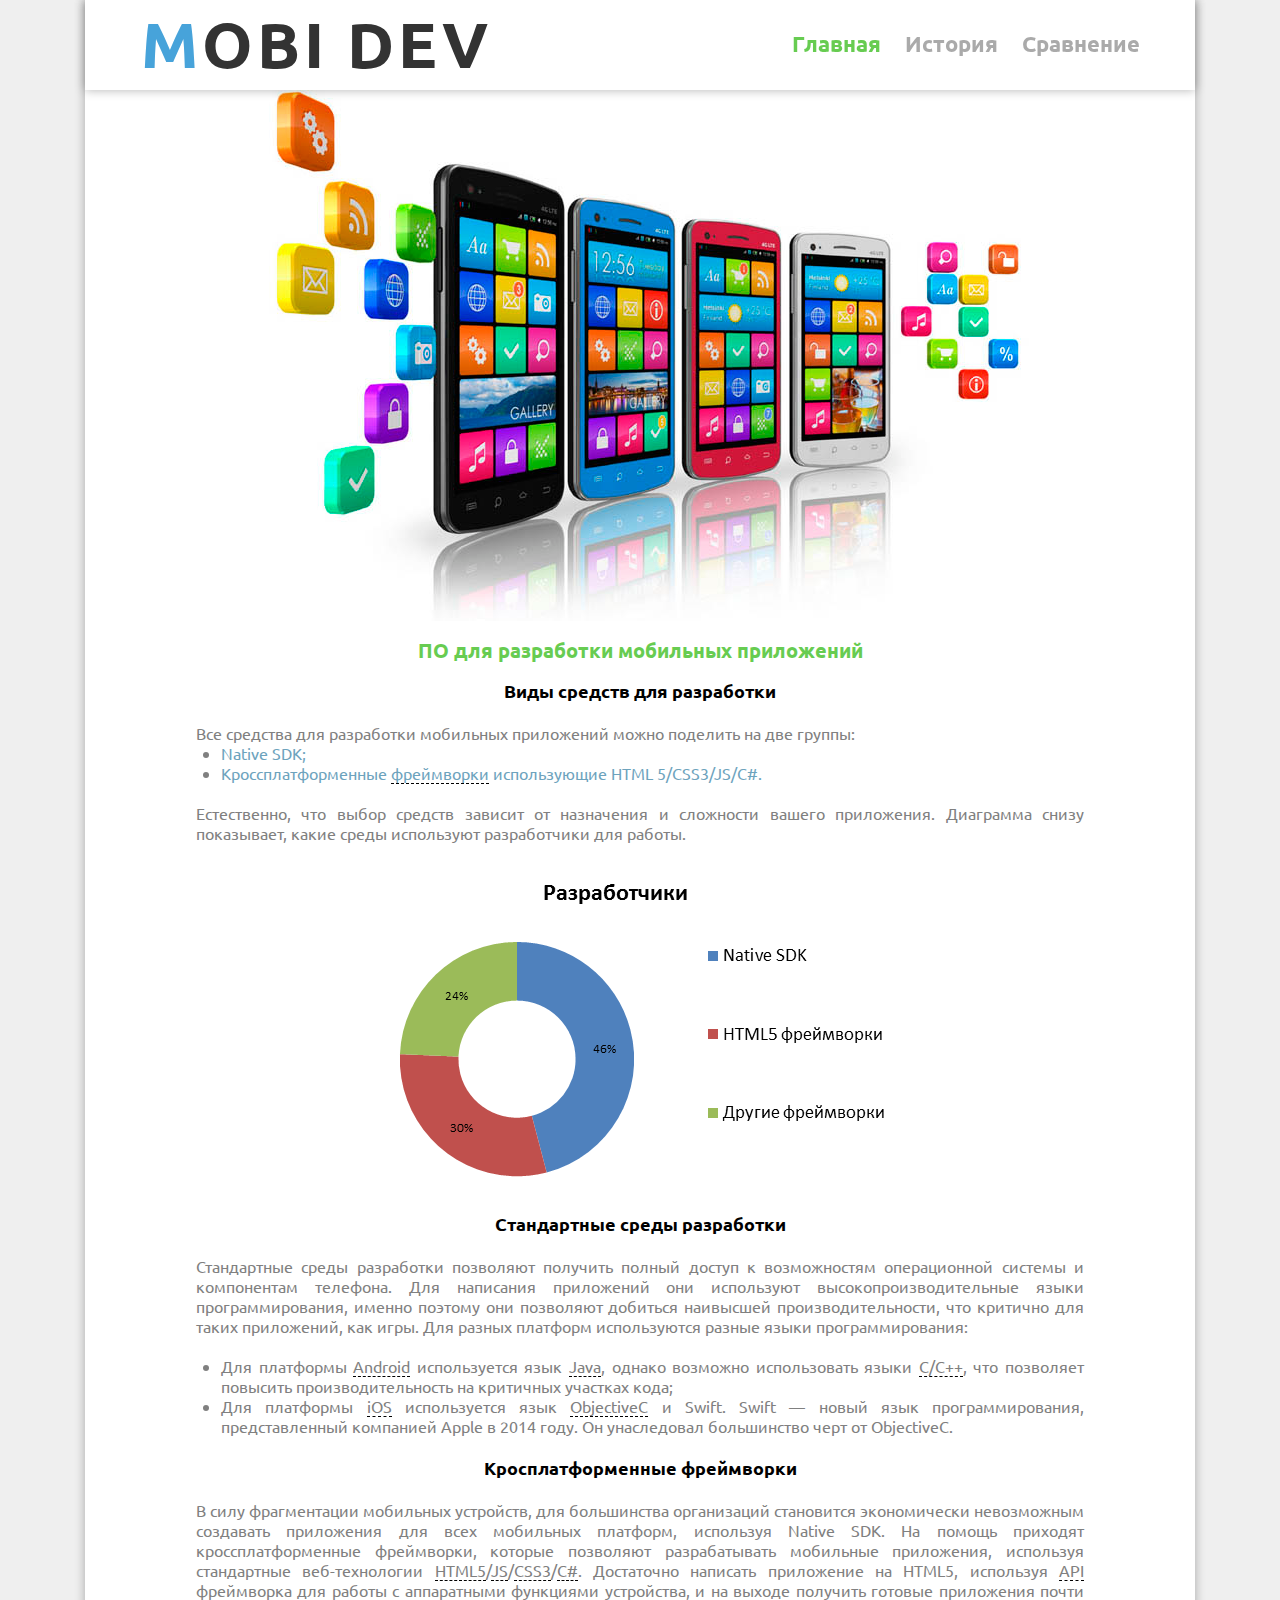
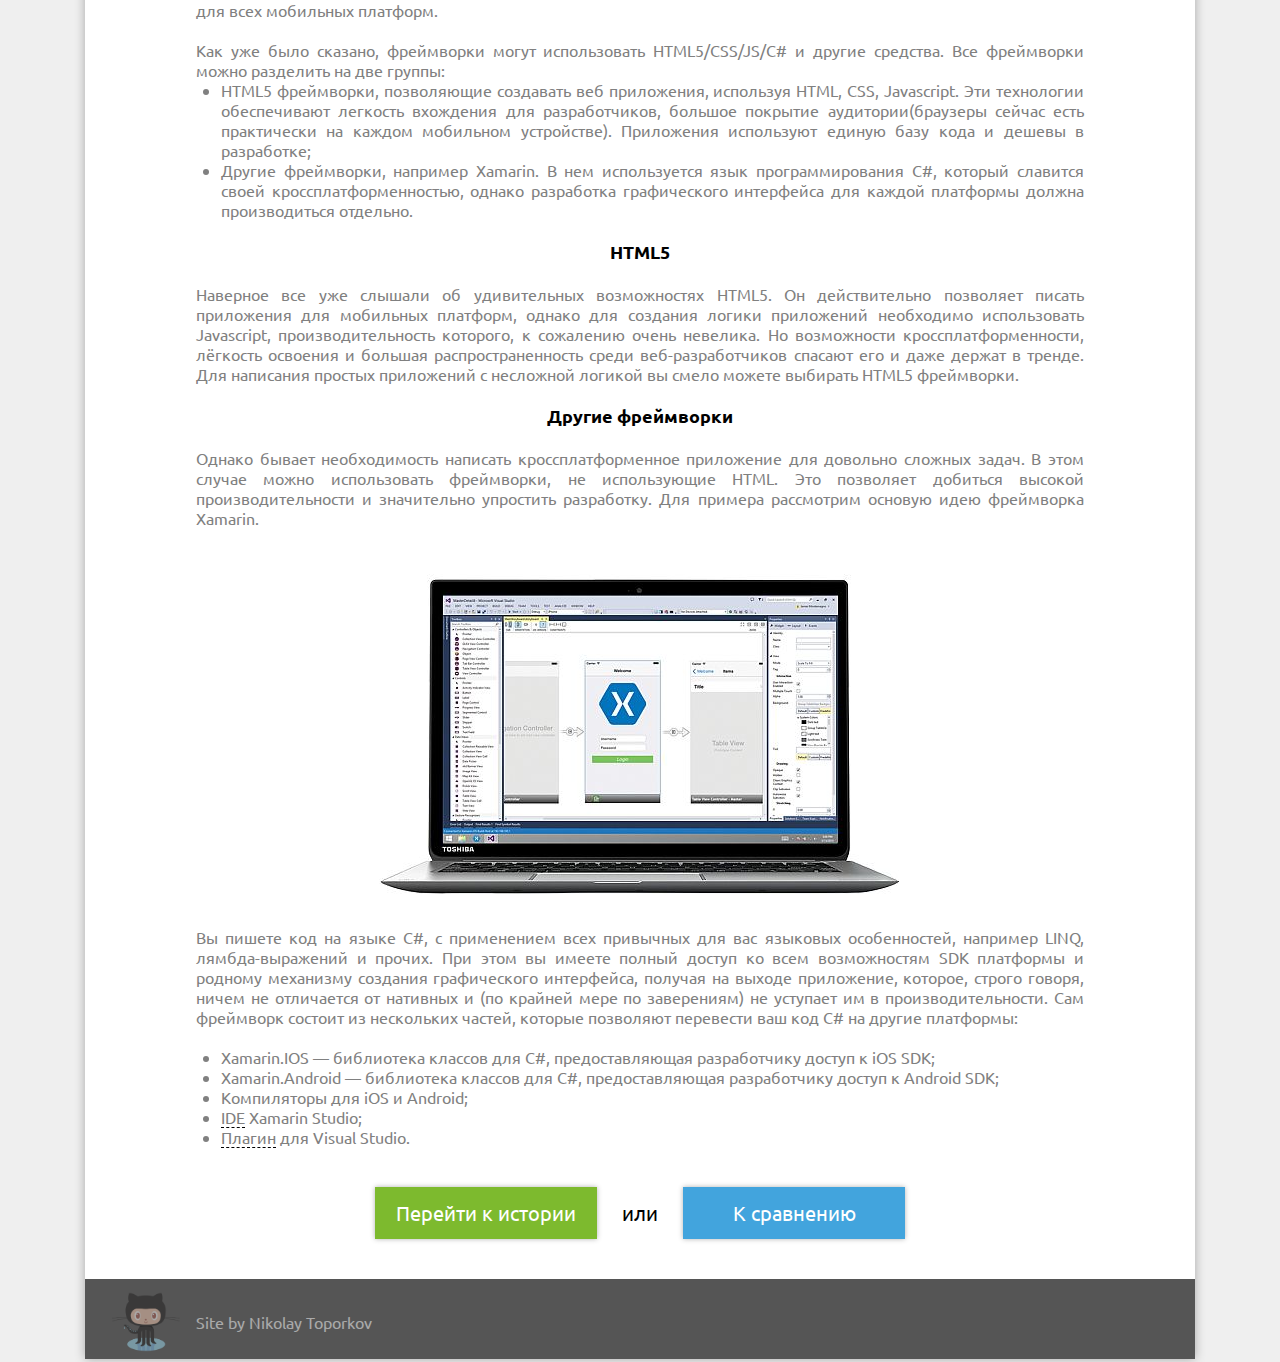
<file: index.html>
<!doctype html>
<html lang="ru">
<head>
    <meta charset="UTF-8">
    <title>Мобильные разработки - Главная</title>
    <link rel="stylesheet" href="css/styles.css">
    <link rel="stylesheet" href="css/header.css">
    <link rel="shortcut icon" href="img/favicon.png" type="image/png">
    <link href="https://fonts.googleapis.com/css?family=Ubuntu" rel="stylesheet">
</head>
<body>
<!--WRAPPER START-->
<div id="wrapper">
    <!--HEADER START-->
    <div class="cbp-af-header">
        <div class="cbp-af-inner">
            <a href="index.html" class="logo-title"><h1>Mobi DEV</h1></a>
            <nav>
                <a href="index.html" class="active">Главная</a>
                <a href="history.html">История</a>
                <a href="comparison.html">Сравнение</a>
                <!--<a href="#">Разработка</a>-->
            </nav>
        </div>
    </div><!--HEADER END-->

    <!--HEADING START-->
    <div id="heading">
        <img src="img/index/header.jpg">
    </div><!--HEADING END-->

    <!--CONTENT START-->
    <div id="content">
        <h1>ПО для разработки мобильных приложений</h1>
        <h2>Виды средств для разработки</h2>
        <ul>Все средства для разработки мобильных приложений можно поделить на две группы:
            <li><a href="#native">Native SDK;</a></li>
            <li><a href="#cross-platform">Кроссплатформенные <tooltip data-tooltip="Фреймворк - программная платформа,
            определяющая структуру программной системы; программное обеспечение, облегчающее разработку и объединение
            разных компонентов большого программного проекта.">фреймворки</tooltip> использующие HTML 5/CSS3/JS/C#.</a>
            </li>
        </ul>
        <p>Естественно, что выбор средств зависит от назначения и сложности вашего приложения. Диаграмма снизу
            показывает, какие среды используют разработчики для работы.</p>
        <div class="stripe"><img src="img/index/diagram.png"></div>

        <h2 id="native">Стандартные среды разработки</h2>
        <p>⁠Стандартные среды разработки позволяют получить полный доступ к возможностям операционной системы и
            компонентам телефона. Для написания приложений они используют высокопроизводительные языки программирования,
            именно поэтому они позволяют добиться наивысшей производительности, что критично для таких приложений, как
            игры. Для разных платформ используются разные языки программирования:</p>
        <ul>
            <li>Для платформы <tooltip data-tooltip="Android — операционная система для смартфонов, интернет-планшетов,
            электронных книг, цифровых проигрывателей, наручных часов, игровых приставок, нетбуков, смартбуков, очков
            Google, телевизоров и других устройств.">Android</tooltip> используется язык <tooltip data-tooltip="Java —
            строго типизированный объектно-ориентированный язык программирования, разработанный компанией Sun
            Microsystems (в последующем приобретённой компанией Oracle).">Java</tooltip>, однако возможно использовать
                языки <tooltip data-tooltip="C++ — компилируемый, статически типизированный язык программирования
                общего назначения.">C/C++</tooltip>, что позволяет повысить производительность на критичных участках кода;
            </li>
            <li>Для платформы <tooltip data-tooltip="iOS — операционная система для смартфонов, электронных планшетов
            и носимых проигрывателей, разрабатываемая и выпускаемая американской компанией Apple.">iOS</tooltip>
                используется язык <tooltip data-tooltip="Objective-C — компилируемый объектно-ориентированный язык
                программирования, используемый корпорацией Apple, построенный на основе языка Си и парадигм Smalltalk.">
                    ObjectiveC</tooltip> и Swift. Swift — новый язык программирования, представленный компанией Apple в
                2014 году. Он унаследовал большинство черт от ObjectiveC.</li>
        </ul>

        <h2 id="cross-platform">Кросплатформенные фреймворки</h2>
        <p>В силу фрагментации мобильных устройств, для большинства организаций становится экономически невозможным
            создавать приложения для всех мобильных платформ, используя Native SDK. На помощь приходят
            кроссплатформенные фреймворки, которые позволяют разрабатывать мобильные приложения, используя стандартные
            веб-технологии <tooltip data-tooltip="HTML5 — это не продолжатель языка разметки гипертекста, а новая
            открытая платформа, предназначенная для создания веб-приложений использующих аудио, видео, графику, анимацию
            и многое другое.">HTML5</tooltip>/<tooltip data-tooltip="JavaScript — прототипно-ориентированный сценарный
            язык программирования. Является реализацией языка ECMAScript. JavaScript обычно используется как встраиваемый
            язык для программного доступа к объектам приложений. Наиболее широкое применение находит в браузерах как
            язык сценариев для придания интерактивности веб-страницам.">JS</tooltip>/<tooltip data-tooltip="CSS (англ.
            Cascading Style Sheets — каскадные таблицы стилей) — формальный язык описания внешнего вида документа,
            написанного с использованием языка разметки. Преимущественно используется как средство описания, оформления
            внешнего вида веб-страниц, написанных с помощью языков разметки HTML и XHTML, но может также применяться к
            любым XML-документам, например, к SVG или XUL.">CSS3</tooltip>/<tooltip data-tooltip="C# (произносится си
            шарп) — объектно-ориентированный язык программирования. Разработан в 1998—2001 годах группой инженеров в
            компании Microsoft как язык разработки приложений для платформы Microsoft .NET Framework.">C#</tooltip>.
            Достаточно написать приложение на HTML5, используя <tooltip data-tooltip="API — набор готовых классов,
            процедур, функций, структур и констант, предоставляемых приложением (библиотекой, сервисом) или операционной
            системой для использования во внешних программных продуктах. Используется программистами при написании
            всевозможных приложений.">API</tooltip> фреймворка для работы с аппаратными функциями устройства, и на
            выходе получить готовые приложения почти для всех мобильных платформ.</p>
        <ul>Как уже было сказано, фреймворки могут использовать HTML5/CSS/JS/C# и другие средства. Все фреймворки можно
            разделить на две группы:
            <li>HTML5 фреймворки, позволяющие создавать веб приложения, используя HTML, CSS, Javascript. Эти технологии
                обеспечивают легкость вхождения для разработчиков, большое покрытие аудитории(браузеры сейчас есть
                практически на каждом мобильном устройстве). Приложения используют единую базу кода и дешевы в
                разработке;
            </li>
            <li>Другие фреймворки, например Xamarin. В нем используется язык программирования C#, который славится своей
                кроссплатформенностью, однако разработка графического интерфейса для каждой платформы должна
                производиться отдельно.
            </li>
        </ul>

        <h2>HTML5</h2>
        <p>Наверное все уже слышали об удивительных возможностях HTML5. Он действительно позволяет писать приложения для
            мобильных платформ, однако для создания логики приложений необходимо использовать Javascript,
            производительность которого, к сожалению очень невелика. Но возможности кроссплатформенности, лёгкость
            освоения и большая распространенность среди веб-разработчиков спасают его и даже держат в тренде. Для
            написания простых приложений с несложной логикой вы смело можете выбирать HTML5 фреймворки.</p>
        <h2>Другие фреймворки</h2>
        <p>Однако бывает необходимость написать кроссплатформенное приложение для довольно сложных задач. В этом случае
            можно использовать фреймворки, не использующие HTML. Это позволяет добиться высокой производительности и
            значительно упростить разработку. Для примера рассмотрим основую идею фреймворка Xamarin.
        </p>

        <div class="stripe"><img src="img/index/xamarin.jpg"></div>

        <p>Вы пишете код на языке С#, с применением всех привычных для вас языковых особенностей, например LINQ,
            лямбда-выражений и прочих. При этом вы имеете полный доступ ко всем возможностям SDK платформы и родному
            механизму создания графического интерфейса, получая на выходе приложение, которое, строго говоря, ничем не
            отличается от нативных и (по крайней мере по заверениям) не уступает им в производительности. Сам фреймворк
            состоит из нескольких частей, которые позволяют перевести ваш код C# на другие платформы:</p>
        <ul>
            <li>Xamarin.IOS — библиотека классов для C#, предоставляющая разработчику доступ к iOS SDK;</li>
            <li>Xamarin.Android — библиотека классов для C#, предоставляющая разработчику доступ к Android SDK;</li>
            <li>Компиляторы для iOS и Android;</li>
            <li><tooltip data-tooltip="Интегри́рованная среда́ разрабо́тки, ИСP/IDE (англ. Integrated development
            environment) — комплекс программных средств, используемый программистами для разработки программного
            обеспечения (ПО).">IDE</tooltip> Xamarin Studio;</li>
            <li><tooltip data-tooltip="Плаги́н (англ. plug-in, от plug in «подключать») — независимо компилируемый
            программный модуль, динамически подключаемый к основной программе и предназначенный для расширения и/или
            использования её возможностей.">Плагин</tooltip> для Visual Studio.</li>
        </ul>

        <div id="buttons">
            <a id="green-button" href="history.html">Перейти к истории</a>
            или
            <a id="blue-button" href="comparison.html">К сравнению</a>
        </div>
        <p></p>
    </div><!--CONTENT END-->

    <!--FOOTER START-->
    <footer>
        <a href="https://github.com/kolya-t" class="vk-ref">
            <img src="img/Octocat.png" class="vk-logo">
            <span>Site by Nikolay Toporkov</span>
        </a>
    </footer><!--FOOTER END-->
</div><!--WRAPPER END-->

<div id="scroller" class="b-top" style="display: none;">
    <img class="b-top-but" src="img/up.png">
</div>
<div id="tooltip"></div>

<script src="js/classie.js"></script>
<script src="js/header.js"></script>
<script src="js/jquery-3.1.1.min.js"></script>
<script src="js/scroller.js"></script>
<script src="js/tooltip.js"></script>
</body>
</html>
</file>
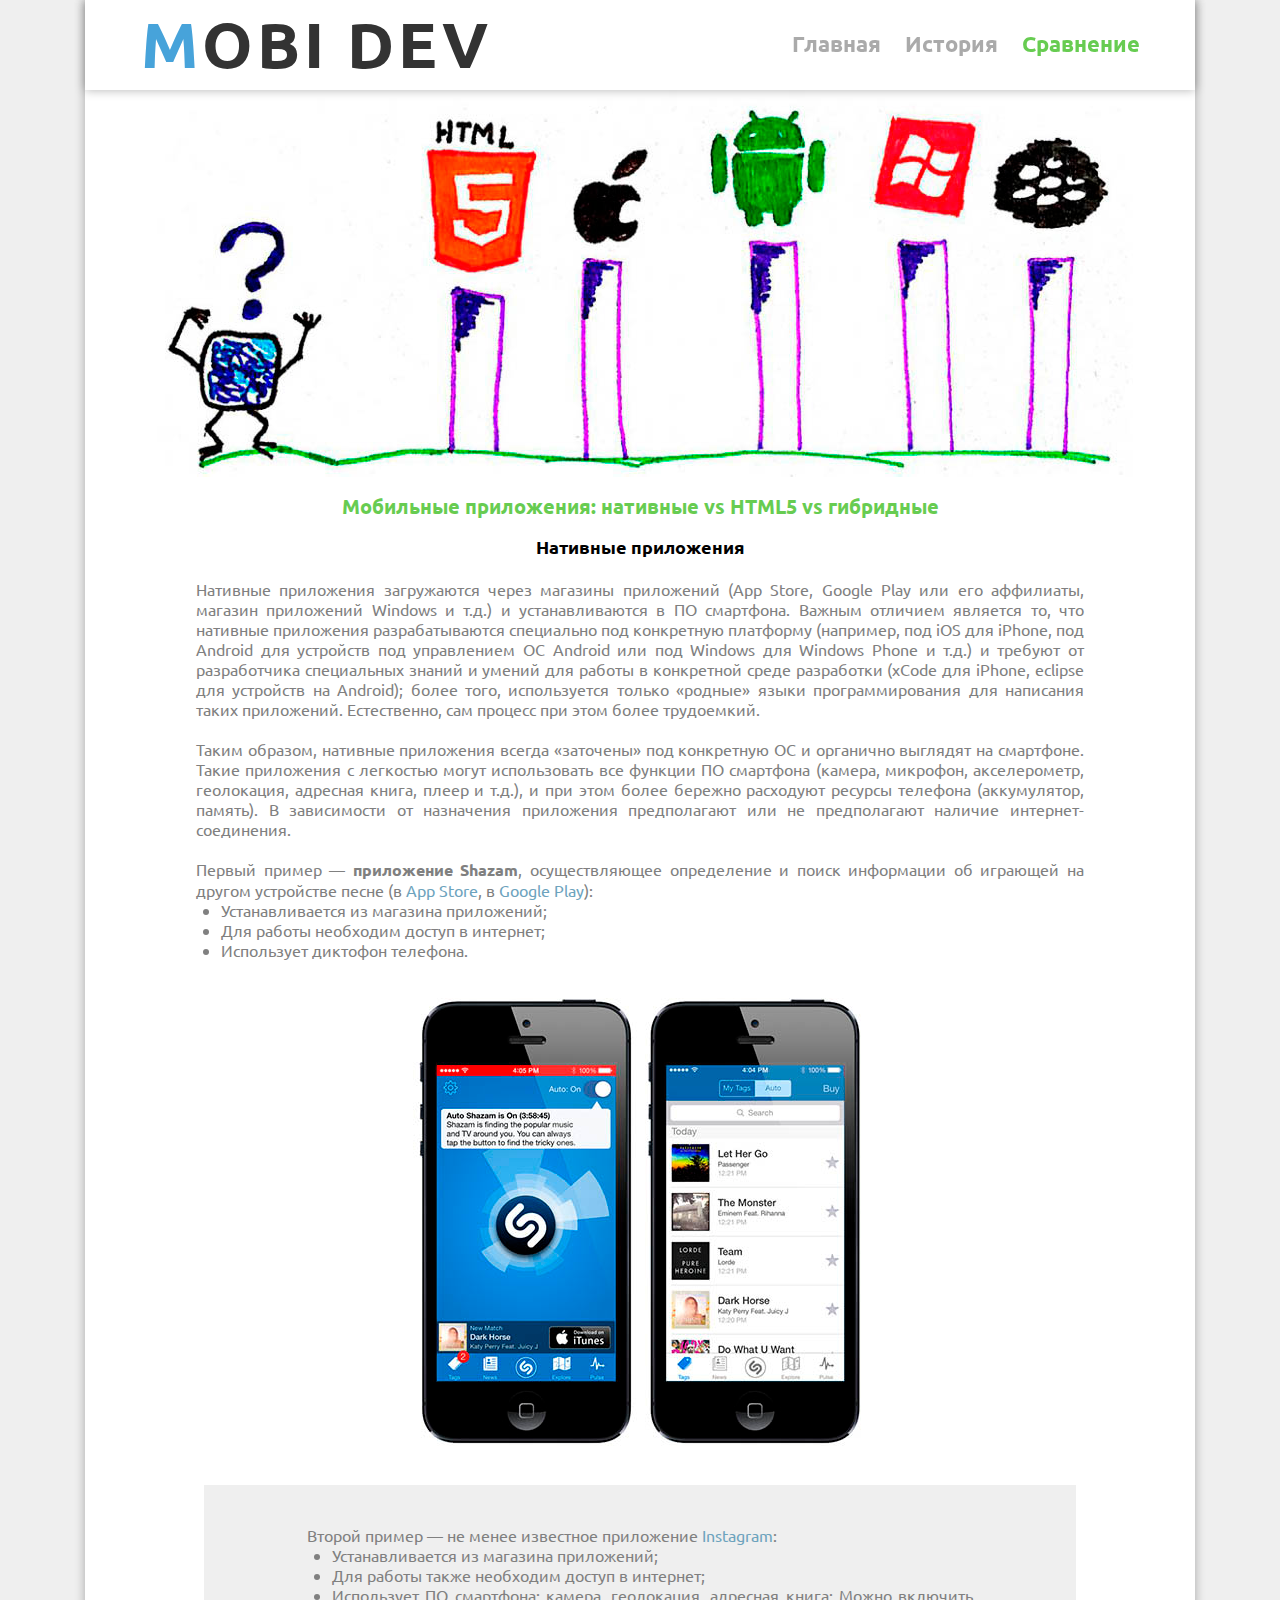
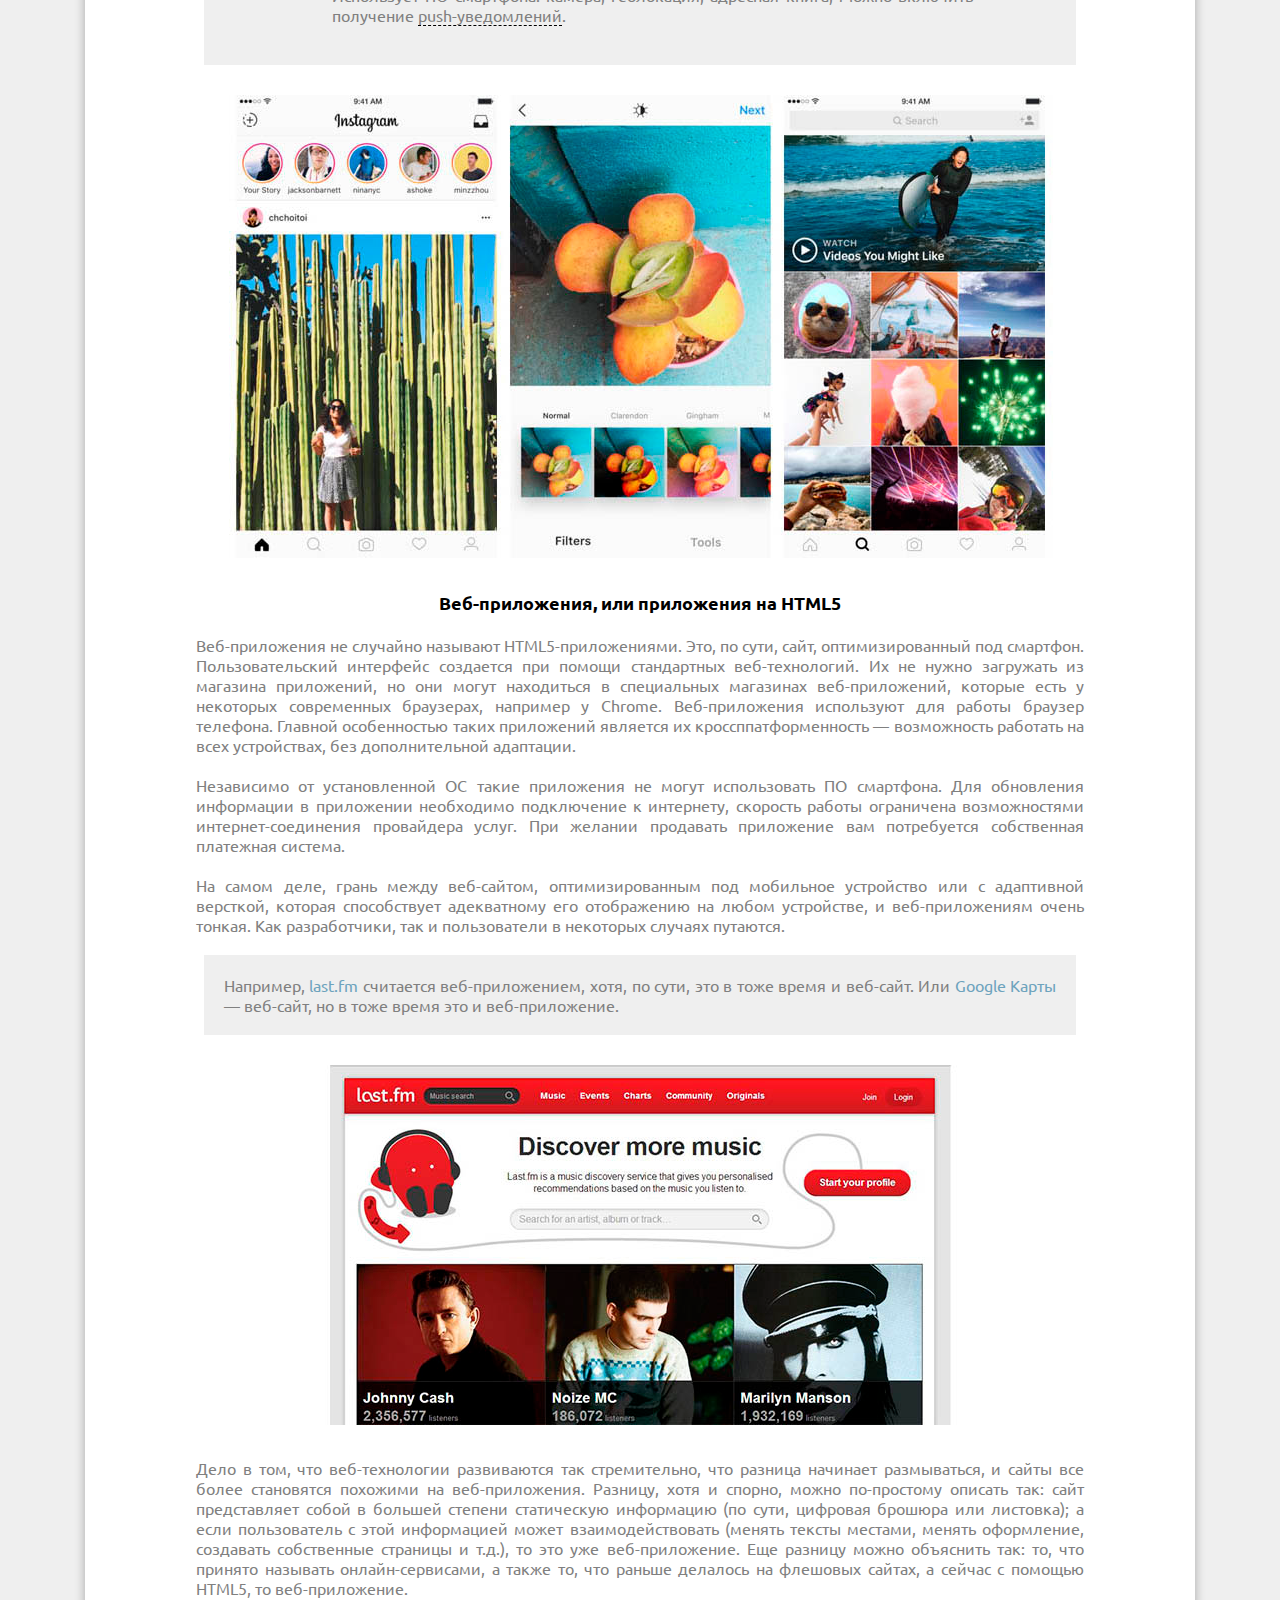
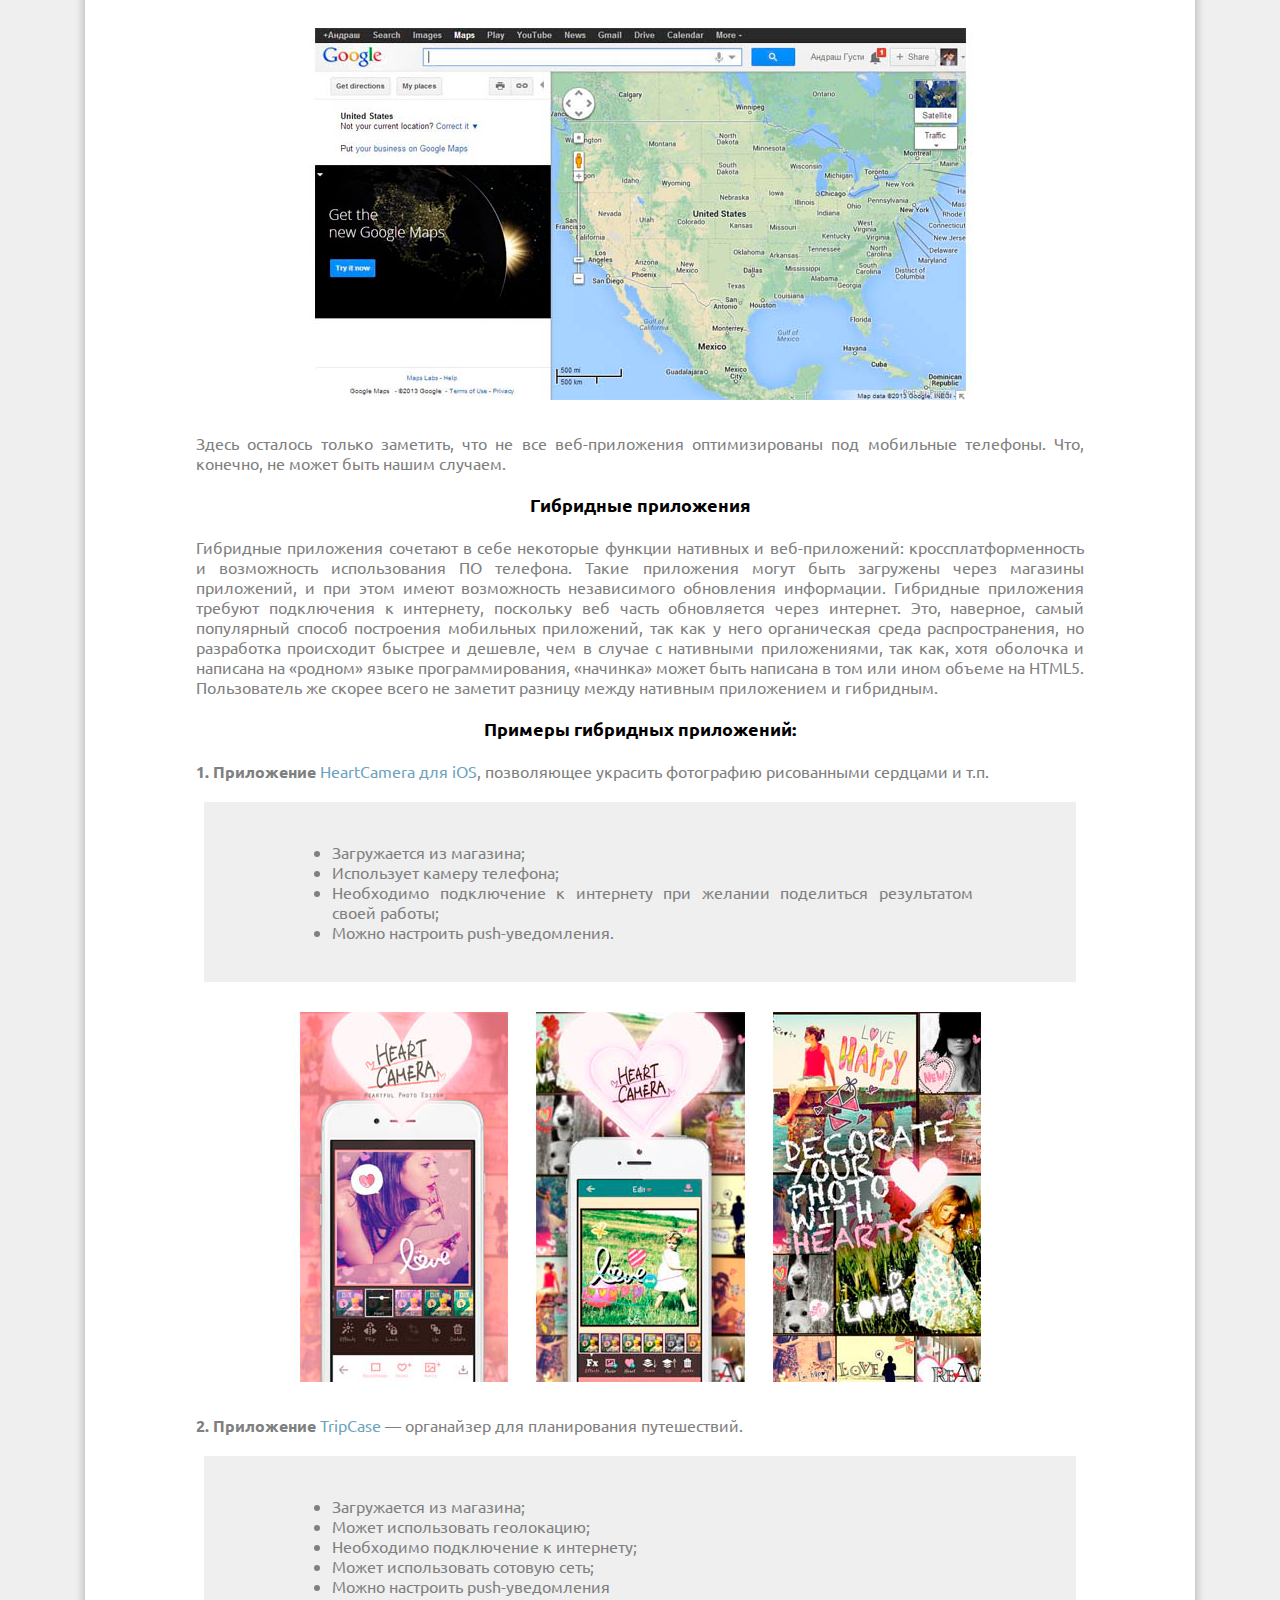
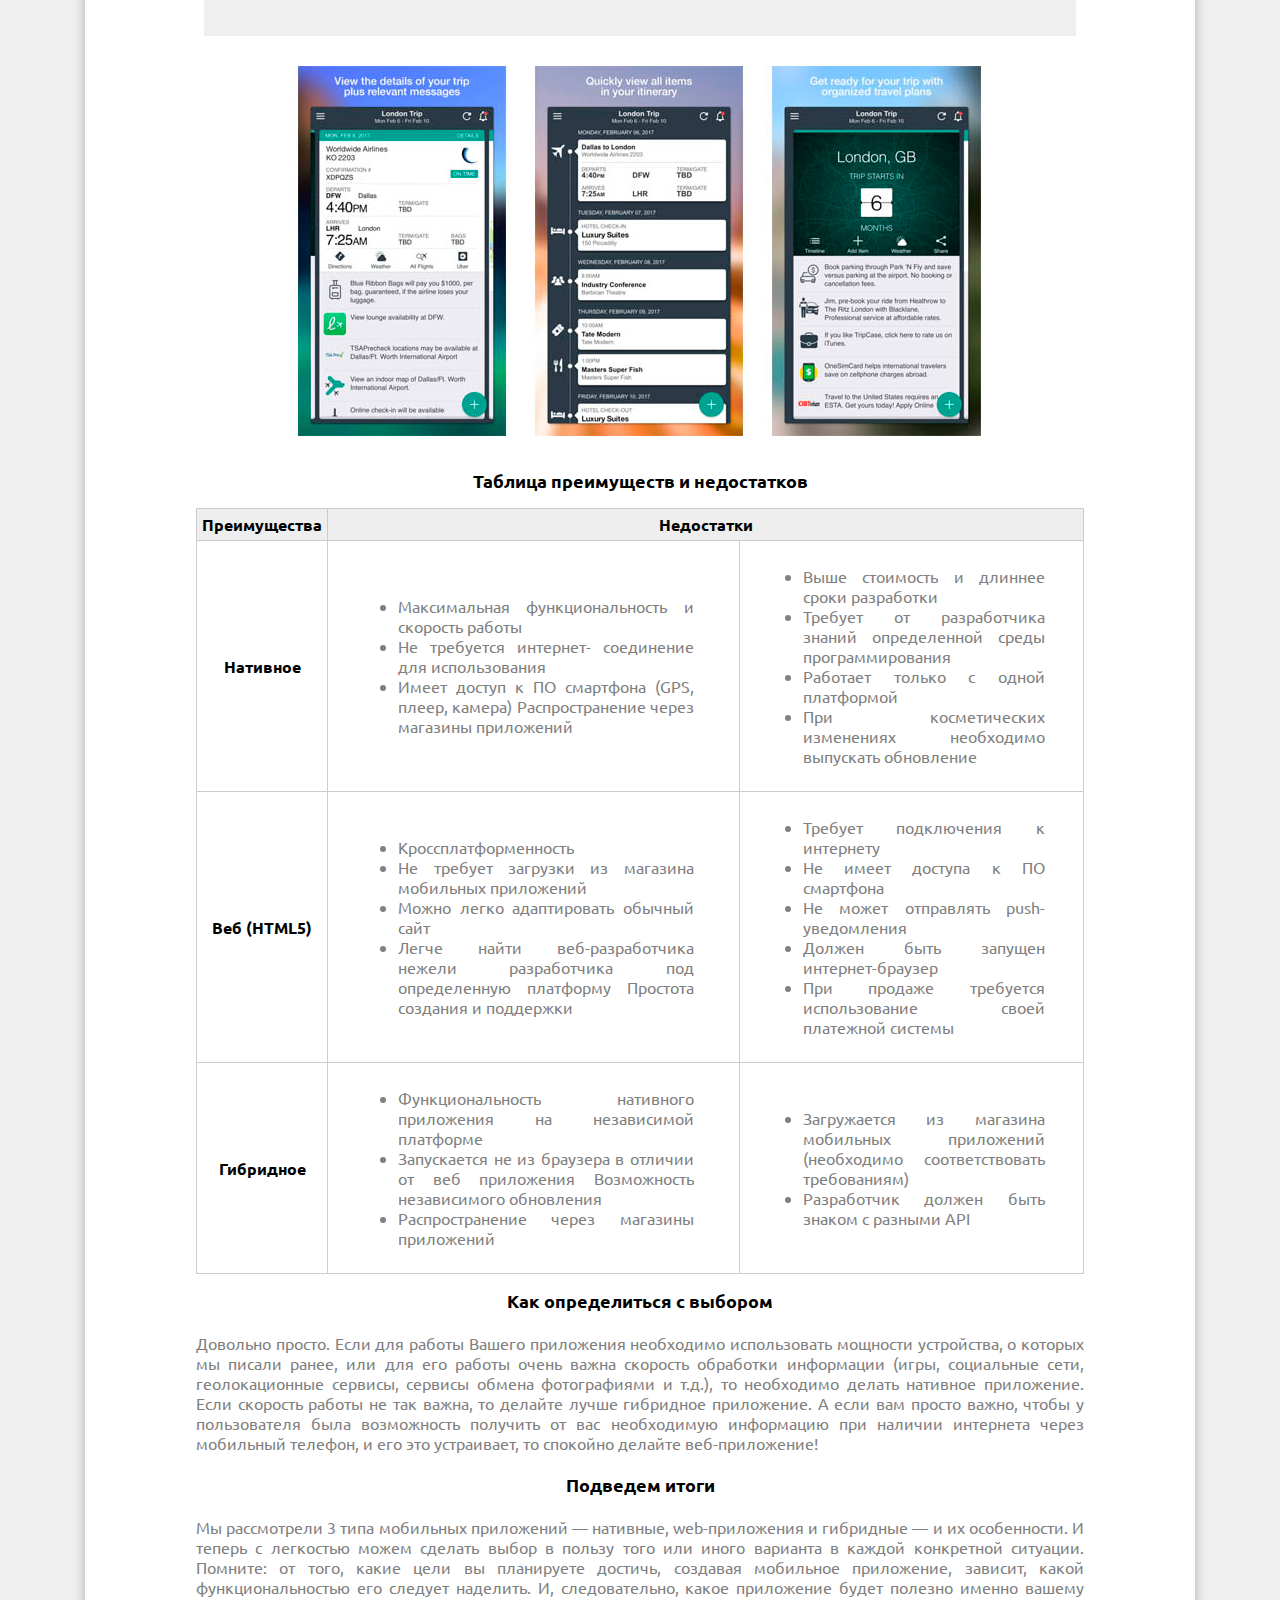
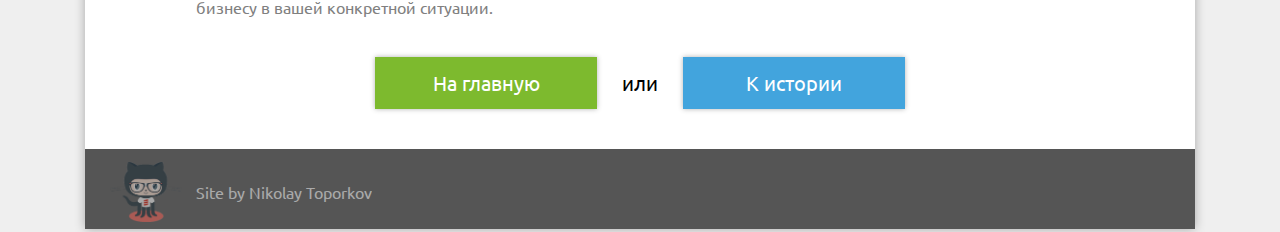
<file: comparison.html>
<!doctype html>
<html lang="ru">
<head>
    <meta charset="UTF-8">
    <title>Мобильные разработки - Сравнение</title>
    <link rel="stylesheet" href="css/styles.css">
    <link rel="stylesheet" href="css/header.css">
    <link rel="shortcut icon" href="img/favicon.png" type="image/png">
    <link href="https://fonts.googleapis.com/css?family=Ubuntu" rel="stylesheet">
</head>
<body>
<!--WRAPPER START-->
<div id="wrapper">
    <!--HEADER START-->
    <div class="cbp-af-header">
        <div class="cbp-af-inner">
            <a href="index.html" class="logo-title"><h1>Mobi DEV</h1></a>
            <nav>
                <a href="index.html">Главная</a>
                <a href="history.html">История</a>
                <a href="comparison.html" class="active">Сравнение</a>
                <!--<a href="#">Разработка</a>-->
            </nav>
        </div>
    </div><!--HEADER END-->

    <!--HEADING START-->
    <div id="heading"><img src="img/comparison/header.jpg"></div>
    <!--HEADING END-->

    <!--CONTENT START-->
    <div id="content">
        <h1>Мобильные приложения: нативные vs HTML5 vs гибридные</h1>
        <h2>Нативные приложения</h2>
        <p>Нативные приложения загружаются через магазины приложений (App Store, Google Play или его аффилиаты, магазин
            приложений Windows и т.д.) и устанавливаются в ПО смартфона. Важным отличием является то, что нативные
            приложения разрабатываются специально под конкретную платформу (например, под iOS для iPhone, под Android
            для устройств под управлением ОС Android или под Windows для Windows Phone и т.д.) и требуют от разработчика
            специальных знаний и умений для работы в конкретной среде разработки (xCode для iPhone, eclipse для
            устройств на Android); более того, используется только «родные» языки программирования для написания таких
            приложений. Естественно, сам процесс при этом более трудоемкий.</p>
        <p>Таким образом, нативные приложения всегда «заточены» под конкретную ОС и органично выглядят на смартфоне.
            Такие приложения с легкостью могут использовать все функции ПО смартфона (камера, микрофон, акселерометр,
            геолокация, адресная книга, плеер и т.д.), и при этом более бережно расходуют ресурсы телефона (аккумулятор,
            память). В зависимости от назначения приложения предполагают или не предполагают наличие
            интернет-соединения.</p>
        <ul>Первый пример — <b>приложение Shazam</b>, осуществляющее определение и поиск информации об играющей на
            другом устройстве песне (в <a href="https://itunes.apple.com/ru/app/shazam/id284993459?mt=8">App Store</a>,
            в <a href="https://play.google.com/store/apps/details?id=com.shazam.android&hl=ru">Google Play</a>):
            <li>Устанавливается из магазина приложений;</li>
            <li>Для работы необходим доступ в интернет;</li>
            <li>Использует диктофон телефона.</li>
        </ul>
        <div class="stripe"><img src="img/comparison/shazam.jpg"></div>

        <blockquote>
            <ul>
                Второй пример — не менее известное приложение <a href="http://instagram.com">Instagram</a>:
                <li>Устанавливается из магазина приложений;</li>
                <li>Для работы также необходим доступ в интернет;</li>
                <li>Использует ПО смартфона: камера, геолокация, адресная книга; Можно включить получение
                    <tooltip data-tooltip="Push уведомления - это небольшие всплывающие окна на экране вашего
                    устройства. Они могут появляться на экране любого устройства, где есть область оповещений, или есть
                    возможность вывода на экран данных принятых из сети Интернет.">push-уведомлений</tooltip>.
                </li>
            </ul>
        </blockquote>
        <div class="stripe"><img src="img/comparison/instagram.jpg"></div>

        <h2>Веб-приложения, или приложения на HTML5</h2>
        <p>Веб-приложения не случайно называют HTML5-приложениями. Это, по сути, сайт, оптимизированный под смартфон.
            Пользовательский интерфейс создается при помощи стандартных веб-технологий. Их не нужно загружать из
            магазина приложений, но они могут находиться в специальных магазинах веб-приложений, которые есть у
            некоторых современных браузерах, например у Chrome. Веб-приложения используют для работы браузер телефона.
            Главной особенностью таких приложений является их кроссппатформенность — возможность работать на всех
            устройствах, без дополнительной адаптации.</p>
        <p>Независимо от установленной ОС такие приложения не могут использовать ПО смартфона. Для обновления информации
            в приложении необходимо подключение к интернету, скорость работы ограничена возможностями
            интернет-соединения провайдера услуг. При желании продавать приложение вам потребуется собственная платежная
            система.</p>
        <p>На самом деле, грань между веб-сайтом, оптимизированным под мобильное устройство или с адаптивной версткой,
            которая способствует адекватному его отображению на любом устройстве, и веб-приложениям очень тонкая. Как
            разработчики, так и пользователи в некоторых случаях путаются.</p>
        <blockquote>Например, <a href="http://last.fm">last.fm</a> считается веб-приложением, хотя, по сути, это в тоже
            время и веб-сайт. Или <a href="https://www.google.ru/maps">Google Карты</a> — веб-сайт, но в тоже время это
            и веб-приложение.
        </blockquote>
        <div class="stripe"><img src="img/comparison/lastfm.jpg"></div>

        <p>Дело в том, что веб-технологии развиваются так стремительно, что разница начинает размываться, и сайты все
            более становятся похожими на веб-приложения. Разницу, хотя и спорно, можно по-простому описать так: сайт
            представляет собой в большей степени статическую информацию (по сути, цифровая брошюра или листовка); а если
            пользователь с этой информацией может взаимодействовать (менять тексты местами, менять оформление, создавать
            собственные страницы и т.д.), то это уже веб-приложение. Еще разницу можно объяснить так: то, что принято
            называть онлайн-сервисами, а также то, что раньше делалось на флешовых сайтах, а сейчас с помощью HTML5, то
            веб-приложение.</p>
        <div class="stripe"><img src="img/comparison/google-maps.jpg"></div>
        <p>Здесь осталось только заметить, что не все веб-приложения оптимизированы под мобильные телефоны. Что,
            конечно, не может быть нашим случаем.</p>

        <h2>Гибридные приложения</h2>
        <p>Гибридные приложения сочетают в себе некоторые функции нативных и веб-приложений: кроссплатформенность и
            возможность использования ПО телефона. Такие приложения могут быть загружены через магазины приложений, и
            при этом имеют возможность независимого обновления информации. Гибридные приложения требуют подключения к
            интернету, поскольку веб часть обновляется через интернет. Это, наверное, самый популярный способ построения
            мобильных приложений, так как у него органическая среда распространения, но разработка происходит быстрее и
            дешевле, чем в случае с нативными приложениями, так как, хотя оболочка и написана на «родном» языке
            программирования, «начинка» может быть написана в том или ином объеме на HTML5. Пользователь же скорее всего
            не заметит разницу между нативным приложением и гибридным.</p>
        <h2>Примеры гибридных приложений:</h2>
        <p><b>1. Приложение</b> <a href="https://itunes.apple.com/us/app/my-heart-camera-lovely-cute/id657224393?mt=8">HeartCamera
            для iOS</a>, позволяющее украсить фотографию рисованными сердцами и т.п.</p>
        <blockquote>
            <ul>
                <li>Загружается из магазина;</li>
                <li>Использует камеру телефона;</li>
                <li>Необходимо подключение к интернету при желании поделиться результатом своей работы;</li>
                <li>Можно настроить push-уведомления.</li>
            </ul>
        </blockquote>
        <div class="stripe"><img src="img/comparison/heart-camera.jpg"></div>

        <p><b>2. Приложение</b> <a href="http://travel.tripcase.com">TripCase</a> — органайзер для планирования
            путешествий.</p>
        <blockquote>
            <ul>
                <li>Загружается из магазина;</li>
                <li>Может использовать геолокацию;</li>
                <li>Необходимо подключение к интернету;</li>
                <li>Может использовать сотовую сеть;</li>
                <li>Можно настроить push-уведомления</li>
            </ul>
        </blockquote>
        <div class="stripe"><img src="img/comparison/trip.jpg"></div>
        <h2>Таблица преимуществ и недостатков</h2>
        <table>
            <thead>
            <tr>
                <th>Преимущества</th>
                <th colspan="2">Недостатки</th>
            </tr>
            </thead>
            <tbody>
            <tr>
                <td>Нативное</td>
                <td>
                    <ul>
                        <li>Максимальная функциональность и скорость работы</li>
                        <li>Не требуется интернет- соединение для использования</li>
                        <li>Имеет доступ к ПО смартфона (GPS, плеер, камера) Распространение через магазины приложений
                        </li>
                    </ul>
                </td>
                <td>
                    <ul>
                        <li>Выше стоимость и длиннее сроки разработки</li>
                        <li>Требует от разработчика знаний определенной среды программирования</li>
                        <li>Работает только с одной платформой</li>
                        <li>При косметических изменениях необходимо выпускать обновление</li>
                    </ul>
                </td>
            </tr>
            <tr>
                <td>Веб (HTML5)</td>
                <td>
                    <ul>
                        <li>Кроссплатформенность</li>
                        <li>Не требует загрузки из магазина мобильных приложений</li>
                        <li>Можно легко адаптировать обычный сайт</li>
                        <li>Легче найти веб-разработчика нежели разработчика под определенную платформу Простота
                            создания и поддержки
                        </li>
                    </ul>
                </td>
                <td>
                    <ul>
                        <li>Требует подключения к интернету</li>
                        <li>Не имеет доступа к ПО смартфона</li>
                        <li>Не может отправлять push-уведомления</li>
                        <li>Должен быть запущен интернет-браузер</li>
                        <li>При продаже требуется использование своей платежной системы</li>
                    </ul>
                </td>
            </tr>
            <tr>
                <td>Гибридное</td>
                <td>
                    <ul>
                        <li>Функциональность нативного приложения на независимой платформе</li>
                        <li>Запускается не из браузера в отличии от веб приложения Возможность независимого обновления
                        </li>
                        <li>Распространение через магазины приложений</li>
                    </ul>
                </td>
                <td>
                    <ul>
                        <li>Загружается из магазина мобильных приложений (необходимо соответствовать требованиям)</li>
                        <li>Разработчик должен быть знаком с разными API</li>
                    </ul>
                </td>
            </tr>
            </tbody>
        </table>

        <h2>Как определиться с выбором</h2>
        <p>Довольно просто. Если для работы Вашего приложения необходимо использовать мощности устройства, о которых мы
            писали ранее, или для его работы очень важна скорость обработки информации (игры, социальные сети,
            геолокационные сервисы, сервисы обмена фотографиями и т.д.), то необходимо делать нативное приложение. Если
            скорость работы не так важна, то делайте лучше гибридное приложение. А если вам просто важно, чтобы у
            пользователя была возможность получить от вас необходимую информацию при наличии интернета через мобильный
            телефон, и его это устраивает, то спокойно делайте веб-приложение!</p>
        <h2>Подведем итоги</h2>
        <p>Мы рассмотрели 3 типа мобильных приложений — нативные, web-приложения и гибридные — и их особенности. И
            теперь с легкостью можем сделать выбор в пользу того или иного варианта в каждой конкретной ситуации.
            Помните: от того, какие цели вы планируете достичь, создавая мобильное приложение, зависит, какой
            функциональностью его следует наделить. И, следовательно, какое приложение будет полезно именно вашему
            бизнесу в вашей конкретной ситуации.</p>

        <div id="buttons">
            <a id="green-button" href="index.html">На главную</a>
            или
            <a id="blue-button" href="history.html">К истории</a>
        </div>
        <p></p>
    </div><!--CONTENT END-->

    <!--FOOTER START-->
    <footer>
        <a href="https://github.com/kolya-t" class="vk-ref">
            <img src="img/scala-cat.png" class="vk-logo">
            <span>Site by Nikolay Toporkov</span>
        </a>
    </footer><!--FOOTER END-->
</div><!--WRAPPER END-->

<div id="scroller" class="b-top" style="display: none;">
    <img class="b-top-but" src="img/up.png">
</div>
<div id="tooltip"></div>

<script src="js/classie.js"></script>
<script src="js/header.js"></script>
<script src="js/jquery-3.1.1.min.js"></script>
<script src="js/scroller.js"></script>
<script src="js/tooltip.js"></script>
</body>
</html>
</file>
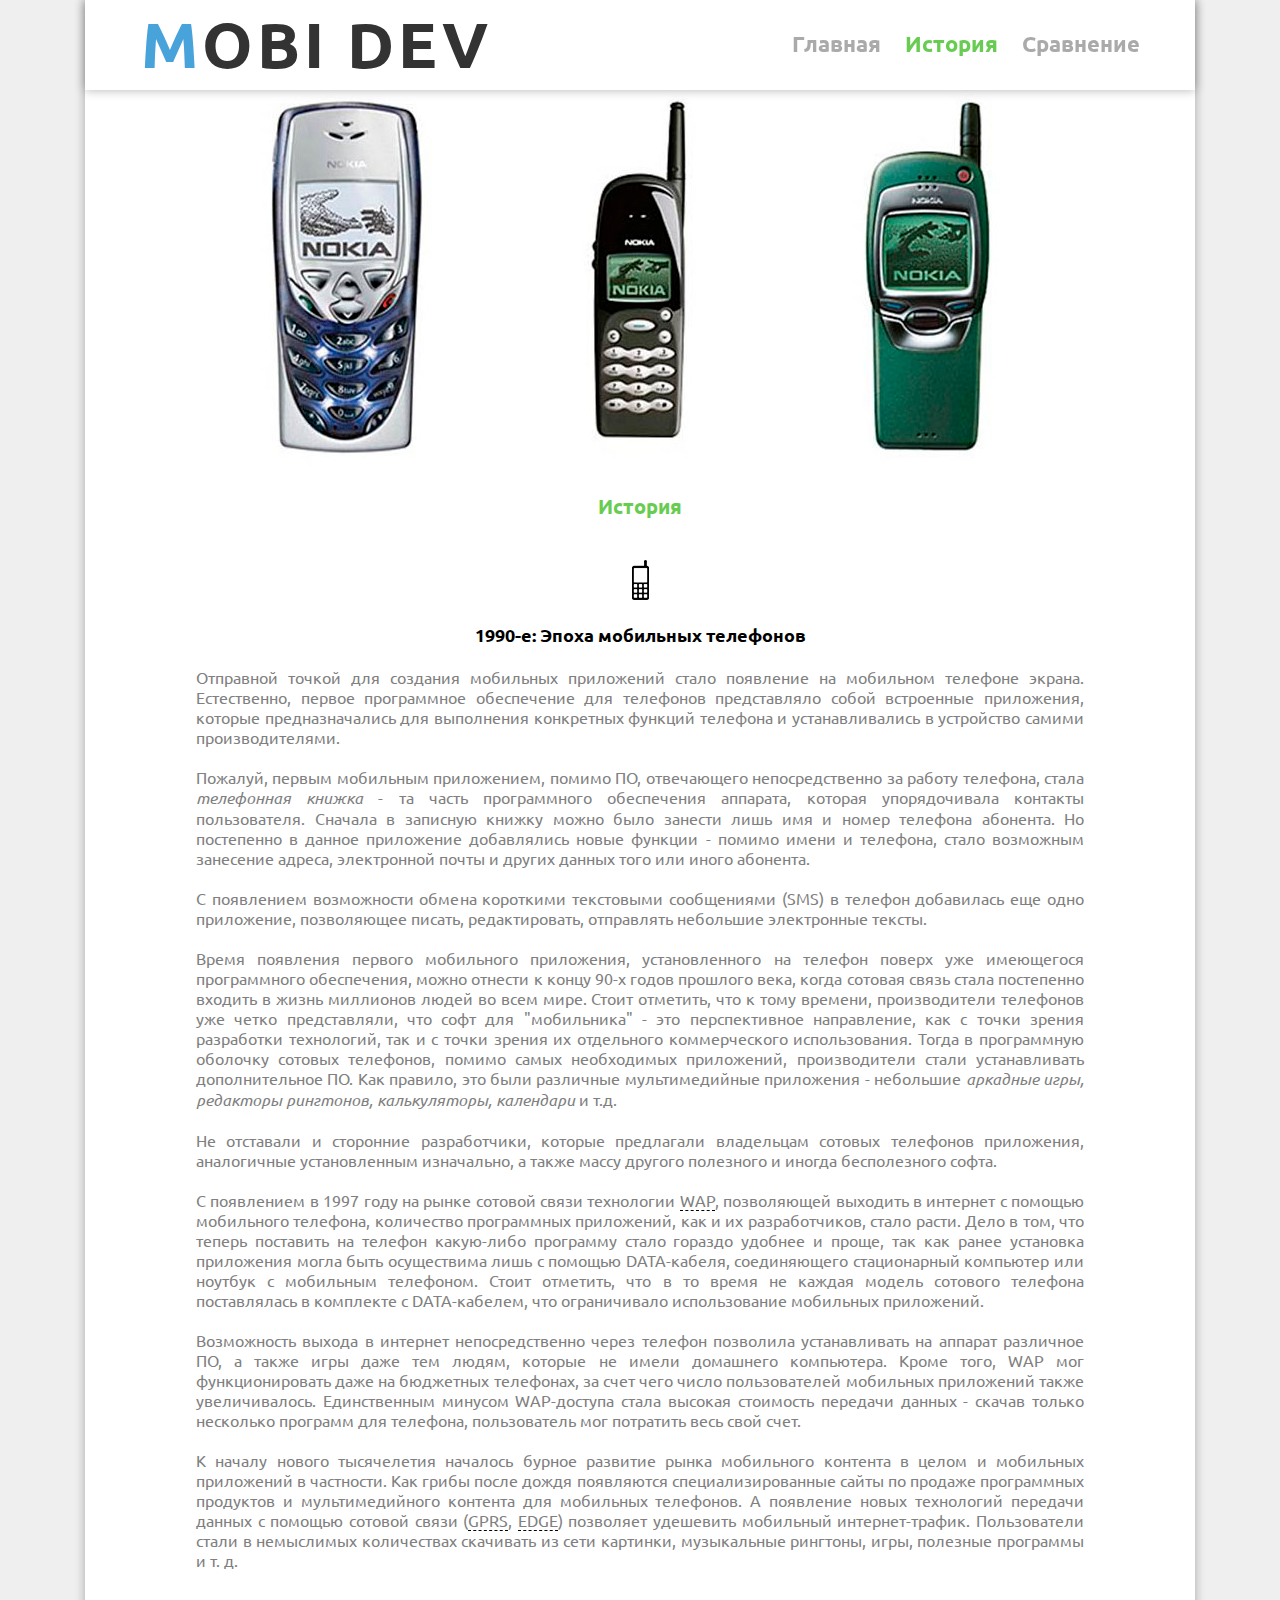
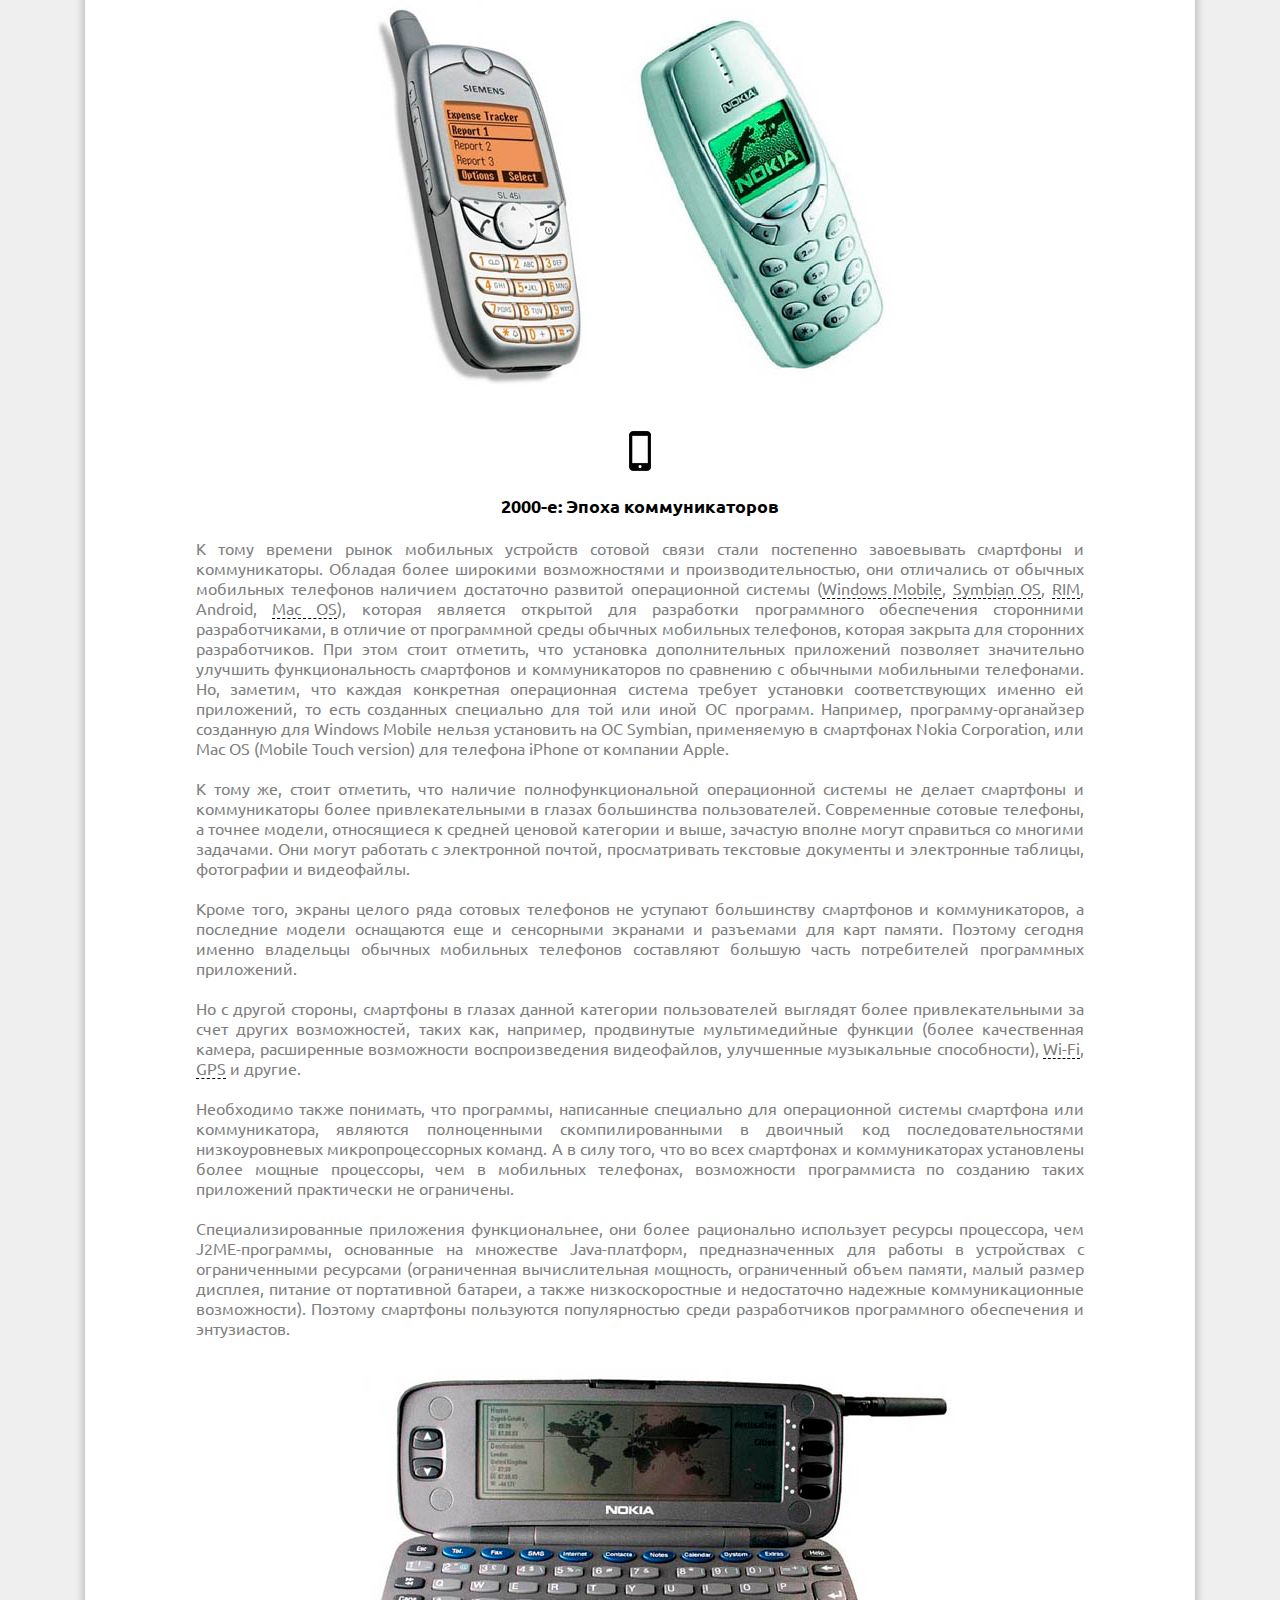
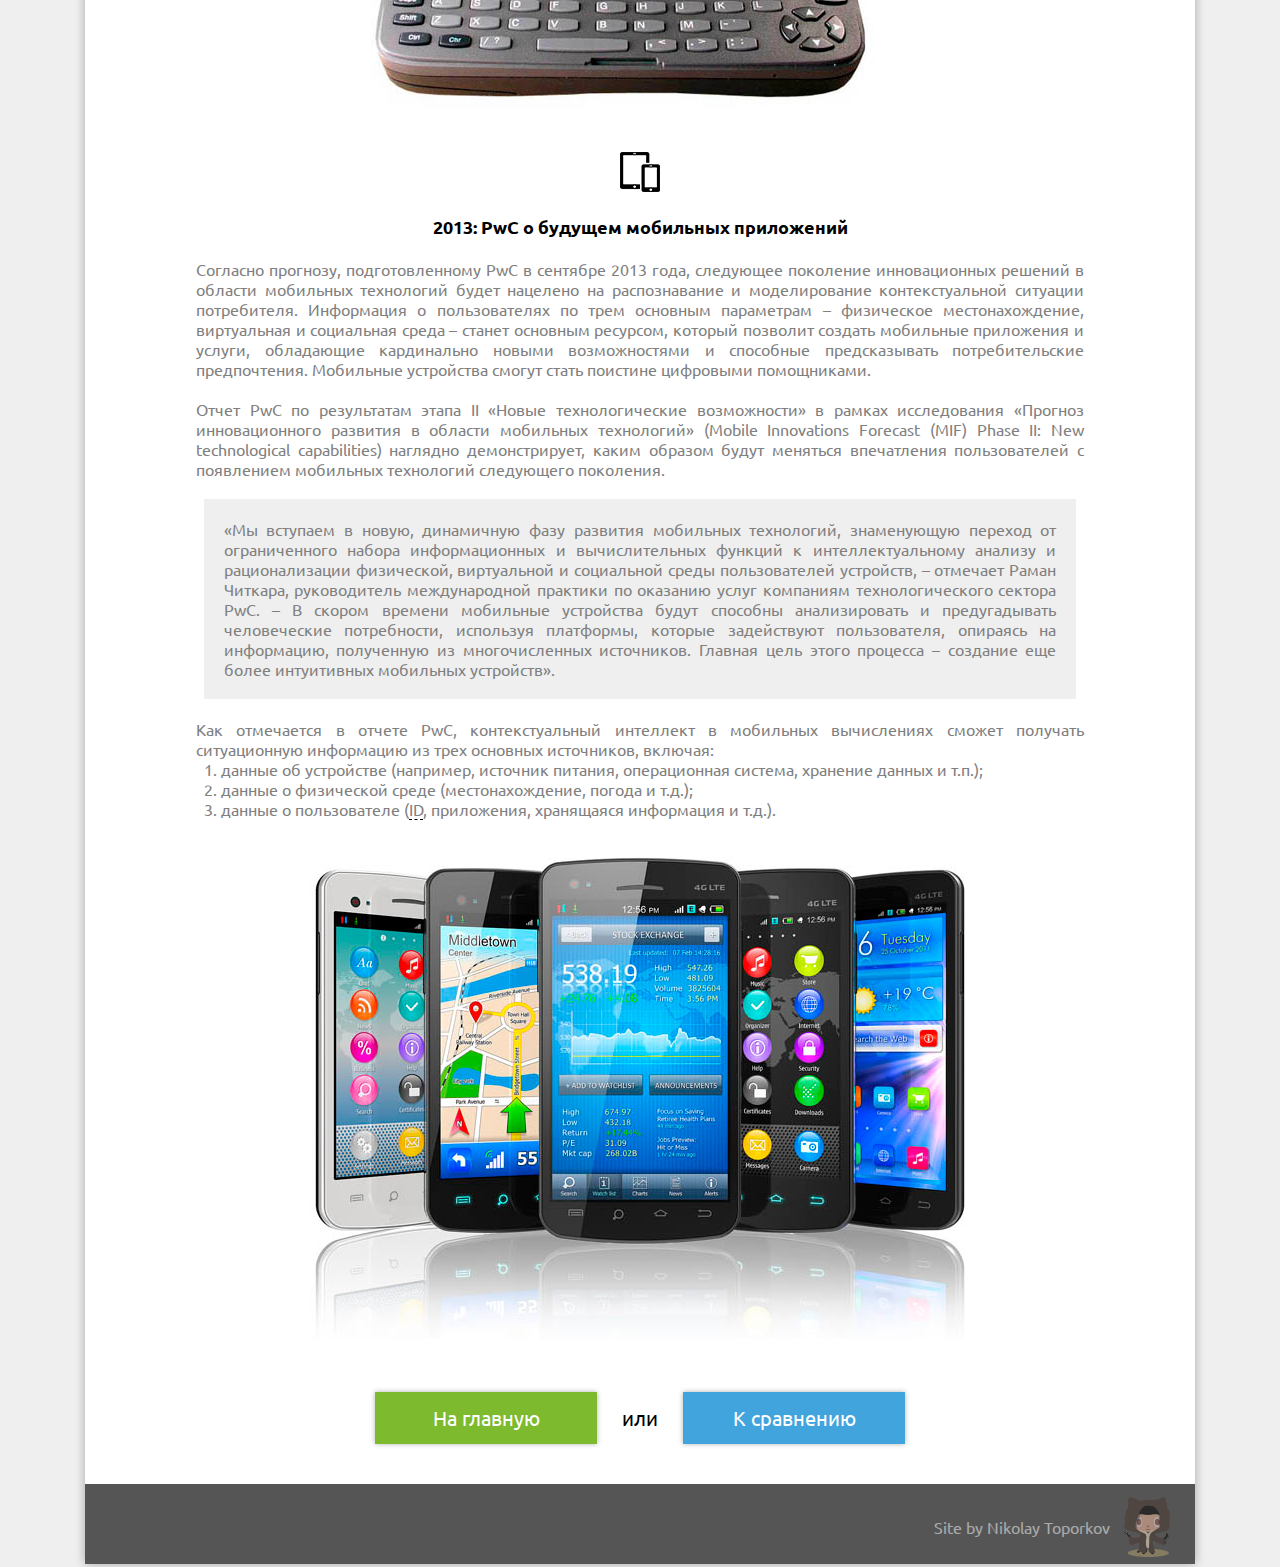
<file: history.html>
<!doctype html>
<html lang="ru">
<head>
    <meta charset="UTF-8">
    <title>Мобильные разработки - История</title>
    <link rel="stylesheet" href="css/styles.css">
    <link rel="stylesheet" href="css/header.css">
    <link rel="shortcut icon" href="img/favicon.png" type="image/png">
    <link href="https://fonts.googleapis.com/css?family=Ubuntu" rel="stylesheet">
</head>
<body>
<!--WRAPPER START-->
<div id="wrapper">
    <!--HEADER START-->
    <div class="cbp-af-header">
        <div class="cbp-af-inner">
            <a href="index.html" class="logo-title"><h1>Mobi DEV</h1></a>
            <nav>
                <a href="index.html">Главная</a>
                <a href="history.html" class="active">История</a>
                <a href="comparison.html">Сравнение</a>
                <!--<a href="#">Разработка</a>-->
            </nav>
        </div>
    </div><!--HEADER END-->

    <!--HEADING START-->
    <div id="heading">
        <img src="img/history/nineties.jpg">
    </div><!--HEADING END-->

    <!--CONTENT START-->
    <div id="content">
        <h1>⁠История</h1>
        <div class="small-img"><img src="img/history/icon1.png"></div>
        <h2>⁠1990-е: Эпоха мобильных телефонов</h2>
        <p>Отправной точкой для создания мобильных приложений стало появление на мобильном телефоне экрана. Естественно,
            первое программное обеспечение для телефонов представляло собой встроенные приложения, которые
            предназначались для выполнения конкретных функций телефона и устанавливались в устройство самими
            производителями.</p>
        <p>Пожалуй, первым мобильным приложением, помимо ПО, отвечающего непосредственно за работу телефона, стала
            <i>телефонная книжка</i> - та часть программного обеспечения аппарата, которая упорядочивала контакты
            пользователя. Сначала в записную книжку можно было занести лишь имя и номер телефона абонента. Но постепенно
            в данное приложение добавлялись новые функции - помимо имени и телефона, стало возможным занесение адреса,
            электронной почты и других данных того или иного абонента.</p>
        <p>С появлением возможности обмена короткими текстовыми сообщениями (SMS) в телефон добавилась еще одно
            приложение, позволяющее писать, редактировать, отправлять небольшие электронные тексты.</p>
        <p>Время появления первого мобильного приложения, установленного на телефон поверх уже имеющегося программного
            обеспечения, можно отнести к концу 90-х годов прошлого века, когда сотовая связь стала постепенно входить в
            жизнь миллионов людей во всем мире. Стоит отметить, что к тому времени, производители телефонов уже четко
            представляли, что софт для "мобильника" - это перспективное направление, как с точки зрения разработки
            технологий, так и с точки зрения их отдельного коммерческого использования. Тогда в программную оболочку
            сотовых телефонов, помимо самых необходимых приложений, производители стали устанавливать дополнительное ПО.
            Как правило, это были различные мультимедийные приложения - небольшие <i>аркадные игры, редакторы рингтонов,
                калькуляторы, календари</i> и т.д.</p>
        <p>Не отставали и сторонние разработчики, которые предлагали владельцам сотовых телефонов приложения,
            аналогичные установленным изначально, а также массу другого полезного и иногда бесполезного софта.</p>
        <p>С появлением в 1997 году на рынке сотовой связи технологии <tooltip data-tooltip="Wireless Application
        Protocol (WAP) (англ. Wireless Application Protocol — беспроводной протокол передачи данных). Протокол создан
        специально для сетей GSM, где нужно устанавливать связь портативных устройств с сетью Интернет.">WAP</tooltip>,
            позволяющей выходить в интернет с помощью мобильного телефона, количество программных приложений, как и их
            разработчиков, стало расти. Дело в том, что теперь поставить на телефон какую-либо программу стало гораздо
            удобнее и проще, так как ранее установка приложения могла быть осуществима лишь с помощью DATA-кабеля,
            соединяющего стационарный компьютер или ноутбук с мобильным телефоном. Стоит отметить, что в то время не
            каждая модель сотового телефона поставлялась в комплекте с DATA-кабелем, что ограничивало использование
            мобильных приложений.</p>
        <p>Возможность выхода в интернет непосредственно через телефон позволила устанавливать на аппарат различное ПО,
            а также игры даже тем людям, которые не имели домашнего компьютера. Кроме того, WAP мог функционировать даже
            на бюджетных телефонах, за счет чего число пользователей мобильных приложений также увеличивалось.
            Единственным минусом WAP-доступа стала высокая стоимость передачи данных - скачав только несколько программ
            для телефона, пользователь мог потратить весь свой счет.</p>
        <p>К началу нового тысячелетия началось бурное развитие рынка мобильного контента в целом и мобильных приложений
            в частности. Как грибы после дождя появляются специализированные сайты по продаже программных продуктов и
            мультимедийного контента для мобильных телефонов. А появление новых технологий передачи данных с помощью
            сотовой связи (<tooltip data-tooltip="GPRS (англ. General Packet Radio Service — «пакетная радиосвязь общего
            пользования») — надстройка над технологией мобильной связи GSM, осуществляющая пакетную передачу данных.
            GPRS позволяет пользователю сети сотовой связи производить обмен данными с другими устройствами в сети GSM
            и с внешними сетями, в том числе Интернет.">GPRS</tooltip>, <tooltip data-tooltip="EDGE (EGPRS) (англ.
            Enhanced Data rates for GSM Evolution) — цифровая технология беспроводной передачи данных для мобильной
            связи, которая функционирует как надстройка над 2G и 2.5G (GPRS)-сетями. Эта технология работает в TDMA- и
            GSM-сетях. Для поддержки EDGE в сети GSM требуются определённые модификации и усовершенствования. EDGE был
            впервые представлен в 2003 году в Северной Америке.">EDGE</tooltip>) позволяет удешевить мобильный
            интернет-трафик. Пользователи стали в немыслимых количествах скачивать из сети картинки, музыкальные
            рингтоны, игры, полезные программы и т. д.</p>
        <div class="stripe"><img src="img/history/phones90s.jpg"></div>

        <div class="small-img"><img src="img/history/icon2.png"></div>
        <h2>2000-е: Эпоха коммуникаторов</h2>
        <p>⁠К тому времени рынок мобильных устройств сотовой связи стали постепенно завоевывать смартфоны и
            коммуникаторы. Обладая более широкими возможностями и производительностью, они отличались от обычных
            мобильных телефонов наличием достаточно развитой операционной системы (<tooltip data-tooltip="Windows Mobile
            — мобильная операционная система, разработанная Microsoft для собственных аппаратных платформ Pocket PC
            (карманные персональные компьютеры, коммуникаторы) и Smartphone (смартфоны). В настоящий момент не
            разрабатывается и не поддерживается.">Windows Mobile</tooltip>, <tooltip data-tooltip="Symbian OS —
            операционная система для сотовых телефонов, смартфонов и коммуникаторов, разрабатываемая консорциумом
            Symbian, основанным в июне 1998 года компаниями: Nokia, Psion, Ericsson и Motorola. Позже к консорциуму
            присоединились компании: Sony Ericsson, Siemens, Panasonic, Fujitsu, Samsung, Sony, Sharp и Sanyo.">Symbian
                OS</tooltip>, <tooltip data-tooltip="BlackBerry OS — операционная система с основным набором приложений
                для смартфонов и коммуникаторов, выпускаемых компанией Research In Motion Limited (RIM).">RIM</tooltip>,
            Android, <tooltip data-tooltip="Mac OS (Macintosh Operating System) — семейство проприетарных операционных
            систем производства корпорации Apple. Разработана для линейки персональных компьютеров Macintosh.
            Популяризация графического интерфейса пользователя в современных операционных системах часто считается
            заслугой Mac OS. Она была впервые представлена в 1984 году вместе с персональным компьютером Macintosh
            128K.">Mac OS</tooltip>), которая является открытой для разработки программного обеспечения сторонними
            разработчиками, в отличие от программной среды обычных мобильных телефонов, которая закрыта для сторонних
            разработчиков. При этом стоит отметить, что установка дополнительных приложений позволяет значительно
            улучшить функциональность смартфонов и коммуникаторов по сравнению с обычными мобильными телефонами. Но,
            заметим, что каждая конкретная операционная система требует установки соответствующих именно ей приложений,
            то есть созданных специально для той или иной ОС программ. Например, программу-органайзер созданную для
            Windows Mobile нельзя установить на ОС Symbian, применяемую в смартфонах Nokia Corporation, или Mac OS
            (Mobile Touch version) для телефона iPhone от компании Apple.</p>
        <p>К тому же, стоит отметить, что наличие полнофункциональной операционной системы не делает смартфоны и
            коммуникаторы более привлекательными в глазах большинства пользователей. Современные сотовые телефоны, а
            точнее модели, относящиеся к средней ценовой категории и выше, зачастую вполне могут справиться со многими
            задачами. Они могут работать с электронной почтой, просматривать текстовые документы и электронные таблицы,
            фотографии и видеофайлы.</p>
        <p>Кроме того, экраны целого ряда сотовых телефонов не уступают большинству смартфонов и коммуникаторов, а
            последние модели оснащаются еще и сенсорными экранами и разъемами для карт памяти. Поэтому сегодня именно
            владельцы обычных мобильных телефонов составляют большую часть потребителей программных приложений.</p>
        <p>Но с другой стороны, смартфоны в глазах данной категории пользователей выглядят более привлекательными за
            счет других возможностей, таких как, например, продвинутые мультимедийные функции (более качественная
            камера, расширенные возможности воспроизведения видеофайлов, улучшенные музыкальные способности),
            <tooltip data-tooltip="Wi-Fi — торговая марка Wi-Fi Alliance для беспроводных сетей на базе стандарта IEEE
            802.11. Под аббревиатурой Wi-Fi (от английского словосочетания Wireless Fidelity, которое можно дословно
            перевести как «беспроводное качество» или «беспроводная точность») в настоящее время развивается целое
            семейство стандартов передачи цифровых потоков данных по радиоканалам.">Wi-Fi</tooltip>,
            <tooltip data-tooltip="GPS (англ. Global Positioning System — система глобального позиционирования,
            читается Джи Пи Эс) — спутниковая система навигации, обеспечивающая измерение расстояния, времени и
            определяющая местоположение во всемирной системе координат WGS 84. Позволяет в любом месте Земли (исключая
            приполярные области), почти при любой погоде, а также в околоземном космическом пространстве определять
            местоположение и скорость объектов.">GPS</tooltip> и другие.</p>
        <p>Необходимо также понимать, что программы, написанные специально для операционной системы смартфона или
            коммуникатора, являются полноценными скомпилированными в двоичный код последовательностями низкоуровневых
            микропроцессорных команд. А в силу того, что во всех смартфонах и коммуникаторах установлены более мощные
            процессоры, чем в мобильных телефонах, возможности программиста по созданию таких приложений практически не
            ограничены.</p>
        <p>Специализированные приложения функциональнее, они более рационально использует ресурсы процессора, чем
            J2ME-программы, основанные на множестве Java-платформ, предназначенных для работы в устройствах с
            ограниченными ресурсами (ограниченная вычислительная мощность, ограниченный объем памяти, малый размер
            дисплея, питание от портативной батареи, а также низкоскоростные и недостаточно надежные коммуникационные
            возможности). Поэтому смартфоны пользуются популярностью среди разработчиков программного обеспечения и
            энтузиастов.</p>
        <div class="stripe"><img src="img/history/communicators.jpg"></div>

        <div class="small-img"><img src="img/history/icon3.png"></div>

        <h2>2013: PwC о будущем мобильных приложений</h2>
        <p>Согласно прогнозу, подготовленному PwC в сентябре 2013 года, следующее поколение инновационных решений в
            области мобильных технологий будет нацелено на распознавание и моделирование контекстуальной ситуации
            потребителя. Информация о пользователях по трем основным параметрам – физическое местонахождение,
            виртуальная и социальная среда – станет основным ресурсом, который позволит создать мобильные приложения и
            услуги, обладающие кардинально новыми возможностями и способные предсказывать потребительские предпочтения.
            Мобильные устройства смогут стать поистине цифровыми помощниками.</p>
        <p>Отчет PwC по результатам этапа II «Новые технологические возможности» в рамках исследования «Прогноз
            инновационного развития в области мобильных технологий» (Mobile Innovations Forecast (MIF) Phase II: New
            technological capabilities) наглядно демонстрирует, каким образом будут меняться впечатления пользователей с
            появлением мобильных технологий следующего поколения.</p>
        <blockquote>«Мы вступаем в новую, динамичную фазу развития мобильных технологий, знаменующую переход от
            ограниченного набора информационных и вычислительных функций к интеллектуальному анализу и рационализации
            физической, виртуальной и социальной среды пользователей устройств, – отмечает Раман Читкара, руководитель
            международной практики по оказанию услуг компаниям технологического сектора PwC. – В скором времени
            мобильные устройства будут способны анализировать и предугадывать человеческие потребности, используя
            платформы, которые задействуют пользователя, опираясь на информацию, полученную из многочисленных
            источников. Главная цель этого процесса – создание еще более интуитивных мобильных устройств».
        </blockquote>
        <ol>Как отмечается в отчете PwC, контекстуальный интеллект в мобильных вычислениях сможет получать ситуационную
            информацию из трех основных источников, включая:
            <li>данные об устройстве (например, источник питания, операционная система, хранение данных и т.п.);</li>
            <li>данные о физической среде (местонахождение, погода и т.д.);</li>
            <li>данные о пользователе (<tooltip data-tooltip="Идентифика́тор, ID (англ. data name, identifier —
            опознаватель) — уникальный признак объекта, позволяющий отличать его от других объектов.">ID</tooltip>,
                приложения, хранящаяся информация и т.д.).</li>
        </ol>
        <div class="stripe"><img src="img/history/smartphones.jpg"></div>

        <div id="buttons">
            <a id="green-button" href="index.html">На главную</a>
            или
            <a id="blue-button" href="comparison.html">К сравнению</a>
        </div>
        <p></p>
    </div><!--CONTENT END-->

    <!--FOOTER START-->
    <footer class="right">
        <a href="https://github.com/kolya-t" class="vk-ref">
            <span>Site by Nikolay Toporkov</span>
            <img src="img/github-cat-i7.png" class="vk-logo">
        </a>
    </footer><!--FOOTER END-->
</div><!--WRAPPER END-->

<div id="scroller" class="b-top" style="display: none;">
    <img class="b-top-but" src="img/up.png">
</div>
<div id="tooltip"></div>

<script src="js/classie.js"></script>
<script src="js/header.js"></script>
<script src="js/jquery-3.1.1.min.js"></script>
<script src="js/scroller.js"></script>
<script src="js/tooltip.js"></script>
</body>
</html>
</file>
<file: css/styles.css>
body {
    background-color: #efefef;
    font-family: 'Ubuntu', sans-serif;
    font-size: 16px;
    margin: 0;
}

* {
    transition: all 0.3s ease;
}

/*WRAPPER START*/
#wrapper {
    background-color: white;
    width: 1110px;
    margin: auto;
    box-shadow: 0 0 10px rgba(0, 0, 0, 0.3);
}

/*HEADING START*/
#heading {
    padding-top: 90px;
}

/*HEADING END*/

/*CONTENT START*/
#content {
    text-align: center;
}

#content h1 {
    font-size: 20px;
    color: #67cc51;
}

#content h2 {
    font-size: 18px;
}

#content p, #content ul, #content ol, blockquote {
    text-align: justify;
    color: gray;
    width: 80%;
    padding: 0;
    margin: 20px auto;
}

blockquote {
    padding: 20px;
    width: 75%;
    background-color: #efefef;
}

/* Свойства ссылок - START */
#content a {
    color: #6da3bd;
    text-decoration: none;
}

#content a:hover {
    text-decoration: underline;
}

#content a:visited {
    color: #909;
}

/* Свойства ссылок - END*/

#content li {
    margin-left: 25px;
}

.small-img {
    margin-top: 40px;
    margin-bottom: 20px;
}

.small-img img {
    max-height: 40px;
    max-width: 40px;
}

.stripe {
    margin: 30px 0;
}

#buttons {
    font-size: 20px;
    line-height: 50px;
}

#buttons a, #buttons a:visited {
    display: inline-block;
    text-decoration: none;
    color: white;
    width: 220px;
    height: 50px;
    margin: 20px;
    box-shadow: 0 0 5px rgba(0, 0, 0, 0.3);
}

#green-button {
    background-color: #7dba2e;
    border: 1px solid #7dba2e;
}

#blue-button {
    background-color: #42a4dd;
    border: 1px solid #42a4dd;
}

a#green-button:hover {
    background-color: transparent;
    text-decoration: none;
    color: #7dba2e;
}

a#blue-button:hover {
    background-color: transparent;
    text-decoration: none;
    color: #42a4dd;
}

tooltip {
    border-bottom: 1px dashed black;
}

#tooltip {
    z-index: 9999;
    position: absolute;
    display: none;
    background-color: darkgray;
    padding: 10px;
    color: white;
    border-radius: 2px;
    max-width: 30%;
    text-align: justify;
    opacity: 0.9;
    box-shadow: 0 0 10px rgba(0, 0, 0, 0.3);
}

table {
    border-collapse: collapse;
    width: 80%;
    margin: auto;
}

th, td {
    border: 1px solid #ccc;
    padding: 5px;
}

th {
    background-color: #eee;
}

td:first-child {
    font-weight: bold;
}

/*FOOTER START*/
footer {
    transition: none;
    background-color: #555555;
    color: lightgray;
    width: 100%;
    text-align: left;
    height: 80px;
}

footer.right {
    text-align: right;
}

.vk-logo {
    height: 60px;
}

.vk-ref {
    line-height: 80px;
    text-decoration: none;
    color: white;
    opacity: 0.5;
    margin: 0 20px;
}

.vk-ref:hover {
    opacity: 1;
}

.vk-ref * {
    vertical-align: middle;
    margin: 0 5px;
}

/*FOOTER END*/
/*CONTENT END*/
/*WRAPPER END*/

.b-top {
    z-index: 2600;
    position: fixed;
    width: 80px;
    height: 80px;
    right: 20px;
    bottom: 10px;
    opacity: 0.5;
    /*filter: alpha(opacity=50);*/
}

.b-top:hover {
    opacity: 1;
    /*filter: alpha(opacity=100);*/
    cursor: pointer;
}

.b-top-but {
    z-index: 2600;
    width: 100%;
}

/* 404 PAGE - START */
.page404-parent {
    width: 100%;
    height: 100%;
    position: absolute;
    top: 0;
    left: 0;
    overflow: auto;
}

.page404 {
    font-family: 'Roboto', sans-serif;
    text-align: center;

    width: 1000px;
    height: 500px;
    position: absolute;
    top: 50%;
    left: 50%;
    margin: -250px 0 0 -500px;
}

.page404 * {
    margin: 10px auto;
}

.page404 h1 {
    font-size: 120pt;
    color: black;
}

.page404 h2 {
    font-size: 45pt;
    color: #555;
}

.page404 h3 {
    font-size: 25pt;
    color: #ccc;
}

.page404 h4 {
    font-size: 20pt;
    color: #555;
}

/* 404 PAGE - END */
</file>
<file: css/header.css>
.cbp-af-header {
    position: fixed;
    top: 0;
    margin: auto;
    width: 1110px;
    background-color: white;
    z-index: 10000;
    height: 90px;
    overflow: hidden;
    -webkit-transition: height 0.3s;
    -moz-transition: height 0.3s;
    transition: height 0.3s;
    box-shadow: 0 0 10px rgba(0, 0, 0, 0.3);
}

.cbp-af-header .cbp-af-inner {
    width: 90%;
    max-width: 69em;
    margin: 0 auto;
    padding: 0 1.875em;
}

.cbp-af-header h1,
.cbp-af-header nav {
    display: inline-block;
    position: relative;
}

/* у нас все элементы шапки размещаются в одну линию, так что расположим их по центру родительского контейнера */
.cbp-af-header h1,
.cbp-af-header nav a {
    line-height: 88px;
}

.cbp-af-header h1 {
    text-transform: uppercase;
    color: #333;
    letter-spacing: 4px;
    font-size: 4em;
    margin: 0;
    float: left;
}

.cbp-af-header h1:first-letter {
    color: #47a3da;
}

.cbp-af-header h1:hover {
    color: #67cc51;
}

.cbp-af-header nav {
    float: right;
}

.cbp-af-header nav a {
    color: #aaa;
    font-weight: 700;
    margin: 0 0 0 20px;
    font-size: 1.4em;
}

.cbp-af-header nav a:hover {
    color: #333;
}

.cbp-af-inner a.active {
    color: #67cc51;
}

.cbp-af-inner nav a {
    text-decoration: none;
    line-height: 88px;
}

.cbp-af-inner a.active:hover {
    color: #333;
}

/* Изменение высоты */
.cbp-af-header h1,
.cbp-af-header nav a {
    -webkit-transition: all 0.3s;
    -moz-transition: all 0.3s;
    transition: all 0.3s;
}

.cbp-af-header.cbp-af-header-shrink {
    height: 50px;
}

.cbp-af-header.cbp-af-header-shrink h1,
.cbp-af-header.cbp-af-header-shrink nav a {
    line-height: 50px;
}

.cbp-af-header.cbp-af-header-shrink h1 {
    font-size: 2em;
}

/* Медиа запросы */
@media screen and (max-width: 55em) {

    .cbp-af-header .cbp-af-inner {
        width: 100%;
    }

    .cbp-af-header h1,
    .cbp-af-header nav {
        display: block;
        margin: 0 auto;
        text-align: center;
        float: none;
    }

    .cbp-af-header h1,
    .cbp-af-header nav a {
        line-height: 44px;
    }

    .cbp-af-header nav a {
        margin: 0 10px;
    }

    .cbp-af-header.cbp-af-header-shrink h1,
    .cbp-af-header.cbp-af-header-shrink nav a {
        line-height: 25px;
    }

    .cbp-af-header.cbp-af-header-shrink h1 {
        font-size: 2em;
    }

    .cbp-af-header.cbp-af-header-shrink nav a {
        font-size: 1em;
    }
}

@media screen and (max-width: 32.25em) {
    .cbp-af-header nav a {
        font-size: 1em;
    }
}

@media screen and (max-width: 24em) {
    .cbp-af-header nav a,
    .cbp-af-header.cbp-af-header-shrink nav a {
        line-height: 1;
    }
}
</file>
